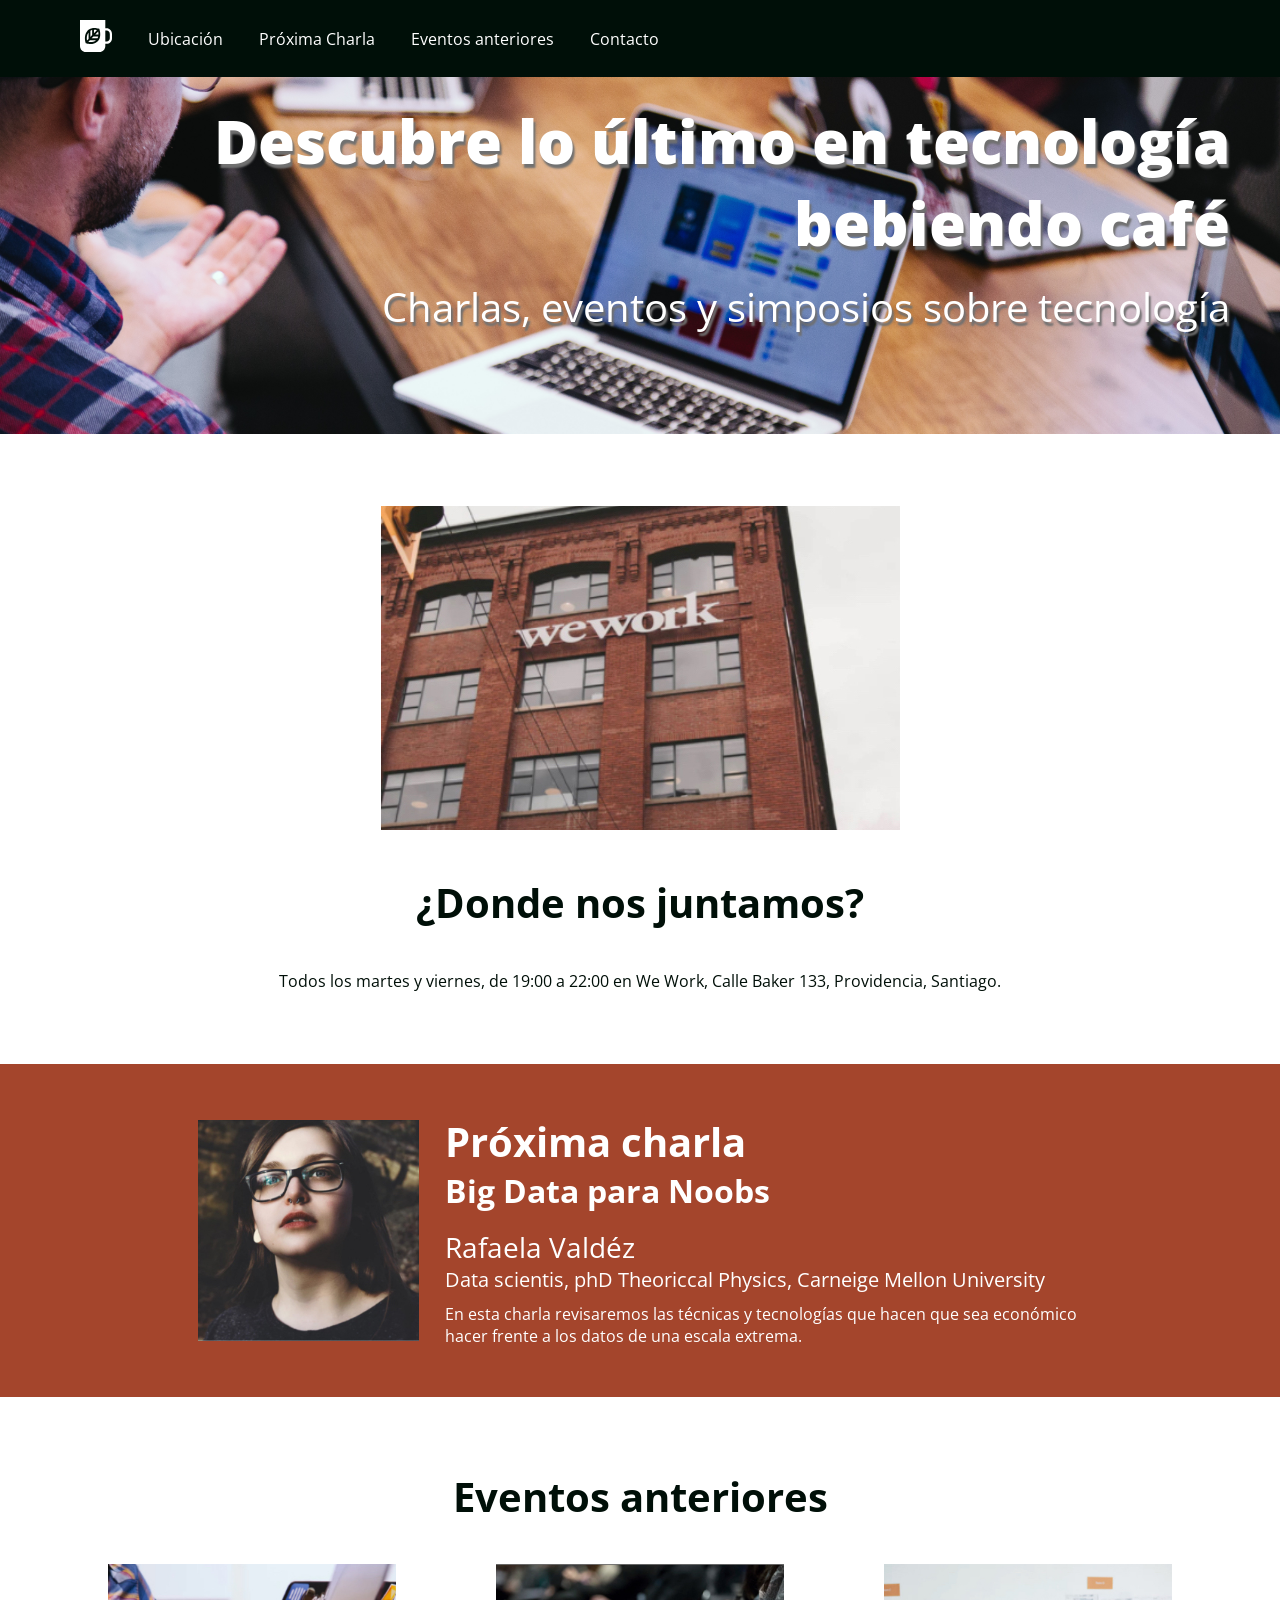
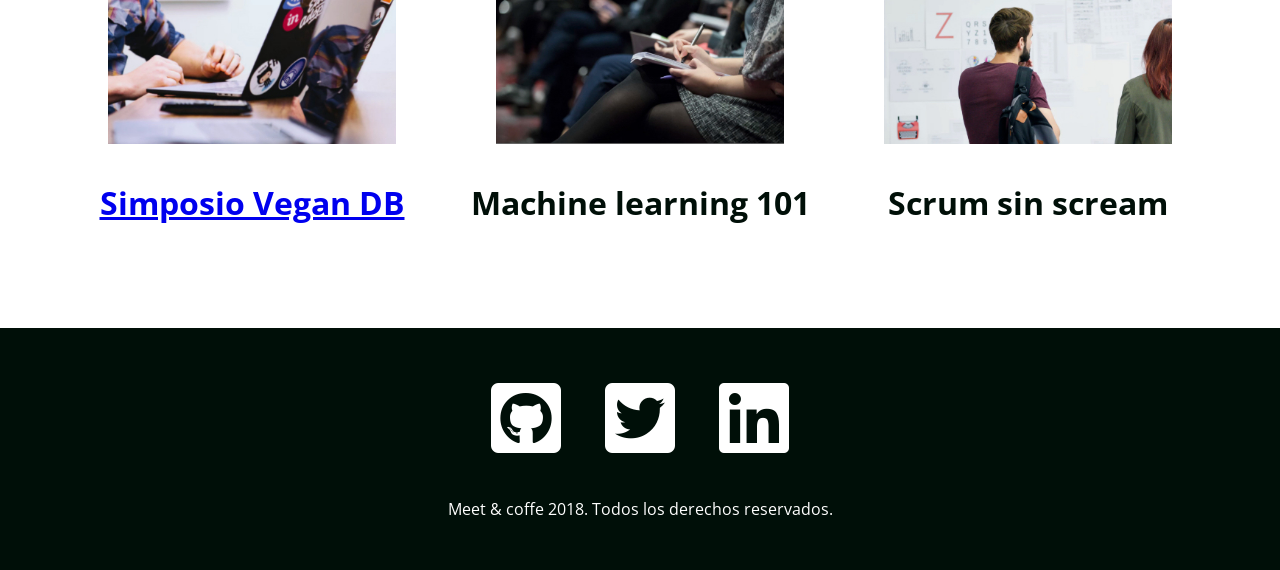
<file: index.html>
<!DOCTYPE html>
<html>
<head>
	<title>Meet & Coffee</title>
	<meta charset="utf-8">
	<link rel="shortcut icon" type="image/png" href="favicon.png">
	<meta name="author" content="Francisca Medina Concha">
	<meta name="description" content="Comparte tus conocimientos tomando café">
	<meta name="keywords" content="charlas, eventos, simposios, tecnología, co-work">
	<link href="https://fonts.googleapis.com/css?family=Open+Sans:400,700,800" rel="stylesheet">
	<link rel="stylesheet" href="https://use.fontawesome.com/releases/v5.6.3/css/all.css" 
	integrity="sha384-UHRtZLI+pbxtHCWp1t77Bi1L4ZtiqrqD80Kn4Z8NTSRyMA2Fd33n5dQ8lWUE00s/" crossorigin="anonymous">
	<link rel="stylesheet" href="assets/css/style.css">
</head>
<body>
	<nav class="oscuro">
		<ul>
			<li class="icono"><a href="#inicio">
				<svg xmlns="http://www.w3.org/2000/svg" viewBox="0 0 44 44"><path d="M11.8 26l-2.2 2.3c-.5-2.9-.7-7.5 2.2-11.2V26zm-.4 4.1c2.7.5 7.2.7 10.6-2.3h-8.5l-2.1 2.3zm5.3-16.2c-.8.2-1.7.5-2.4.9v8.5l2.4-2.6v-6.8zm2.5-.3v4.6l4-4.2c-1.1-.3-2.5-.5-4-.4zM16 25.2h8.1c.4-.8.7-1.7.9-2.6h-6.6L16 25.2zm28-6.1V25c0 4.3-3.3 7.8-7.4 7.8h-1.8v2.9c0 4.6-3.6 8.3-7.9 8.3h-19C3.6 44 0 40.3 0 35.7V0h34.8v11.4h1.8c4.1 0 7.4 3.5 7.4 7.7zm-16.2.9c.1-2.6-.4-5-.8-6.4-.2-.9-.4-1.4-.4-1.4s-.5-.2-1.4-.4c-1.4-.4-3.6-.9-6.1-.8-.8 0-1.7.1-2.5.3-.8.2-1.6.4-2.4.7-.9.4-1.7.8-2.5 1.5-.6.5-1.1 1-1.6 1.6-4.5 5.4-3.4 12.5-2.6 15.5.2.9.4 1.4.4 1.4s.5.2 1.4.4c2.8.8 9.6 2 14.7-2.7.6-.5 1.1-1.1 1.5-1.7.6-.8 1-1.7 1.4-2.6.3-.8.5-1.7.7-2.6.1-1.1.2-1.9.2-2.8zm13.2-.9c0-2.6-2-4.6-4.4-4.6h-1.8v15.1h1.8c2.4 0 4.4-2.1 4.4-4.6v-5.9zM21 20h4.4c0-1.6-.1-3-.4-4.2L21 20z"/></svg>
			</a></li>
			<li><a href="#ubicacion">Ubicación</a></li>
			<li><a href="#proxima-charla">Próxima Charla</a> </li>
			<li><a href="#eventos">Eventos anteriores</a></li>
			<li><a href="#contacto">Contacto</a></li>
		</ul>
	</nav>

  <header id="inicio" class="hero-section">
    <h1>Descubre lo último en tecnología bebiendo café</h1>
    <h2 class="subtitulo">Charlas, eventos y simposios sobre tecnología</h2>
  </header>

  <section id="ubicacion">
    <img src="assets/img/we-work.jpg" alt="We work location">
  	<h2>¿Donde nos juntamos?</h2>
  	<p>Todos los martes y viernes, de 19:00  a 22:00 en We Work, Calle Baker 133, Providencia, Santiago.</p>
  </section>

	<section id="proxima-charla" class="sweet-brown">
		<div class="centrado">
			<img src="assets/img/speaker.jpg" alt="speaker" class="charla-speaker">
			<div class="charla-texto">
				<h2>Próxima charla</h2>
		  	<h3>Big Data para Noobs</h3>
		  	<h4>Rafaela Valdéz</h4>
		  	<h5>Data scientis, phD Theoriccal Physics, Carneige Mellon University</h5>
		  	<p>En esta charla revisaremos las técnicas y tecnologías que hacen que sea económico hacer frente a los datos de una escala extrema.</p>
			</div>
		</div>
	</section>

  <section id="eventos">
		<h2>Eventos anteriores</h2>
		<a href="evento01.html">
		<article class="evento">
			<img src="assets/img/simposio-vegan.jpg" alt="Events simposio vegan">
			<h3>Simposio Vegan DB</h3>
			</a>
		</article>

		<article class="evento">
	  	<img src="assets/img/machine-learning.jpg" alt="machine-learning">
	  	<h3>Machine learning 101</h3>
		</article>

		<article class="evento">
	  	<img src="assets/img/scrum-sin-scream.jpg" alt="scrum-sin-scream">
	  	<h3>Scrum sin scream</h3>
		</article>
  </section>

	<footer id="contacto" class="oscuro">
		<a href="https://github.com"><i class="fab fa-github-square fa-5x"></i></a>
		<a href="https://twitter.com"><i class="fab fa-twitter-square fa-5x"></i></a>
		<a href="https://www.linkedin.com"><i class="fab fa-linkedin fa-5x"></i></a>
	  <p>Meet & coffe 2018. Todos los derechos reservados.</p>
	</footer>
</body>
</html>
</file>
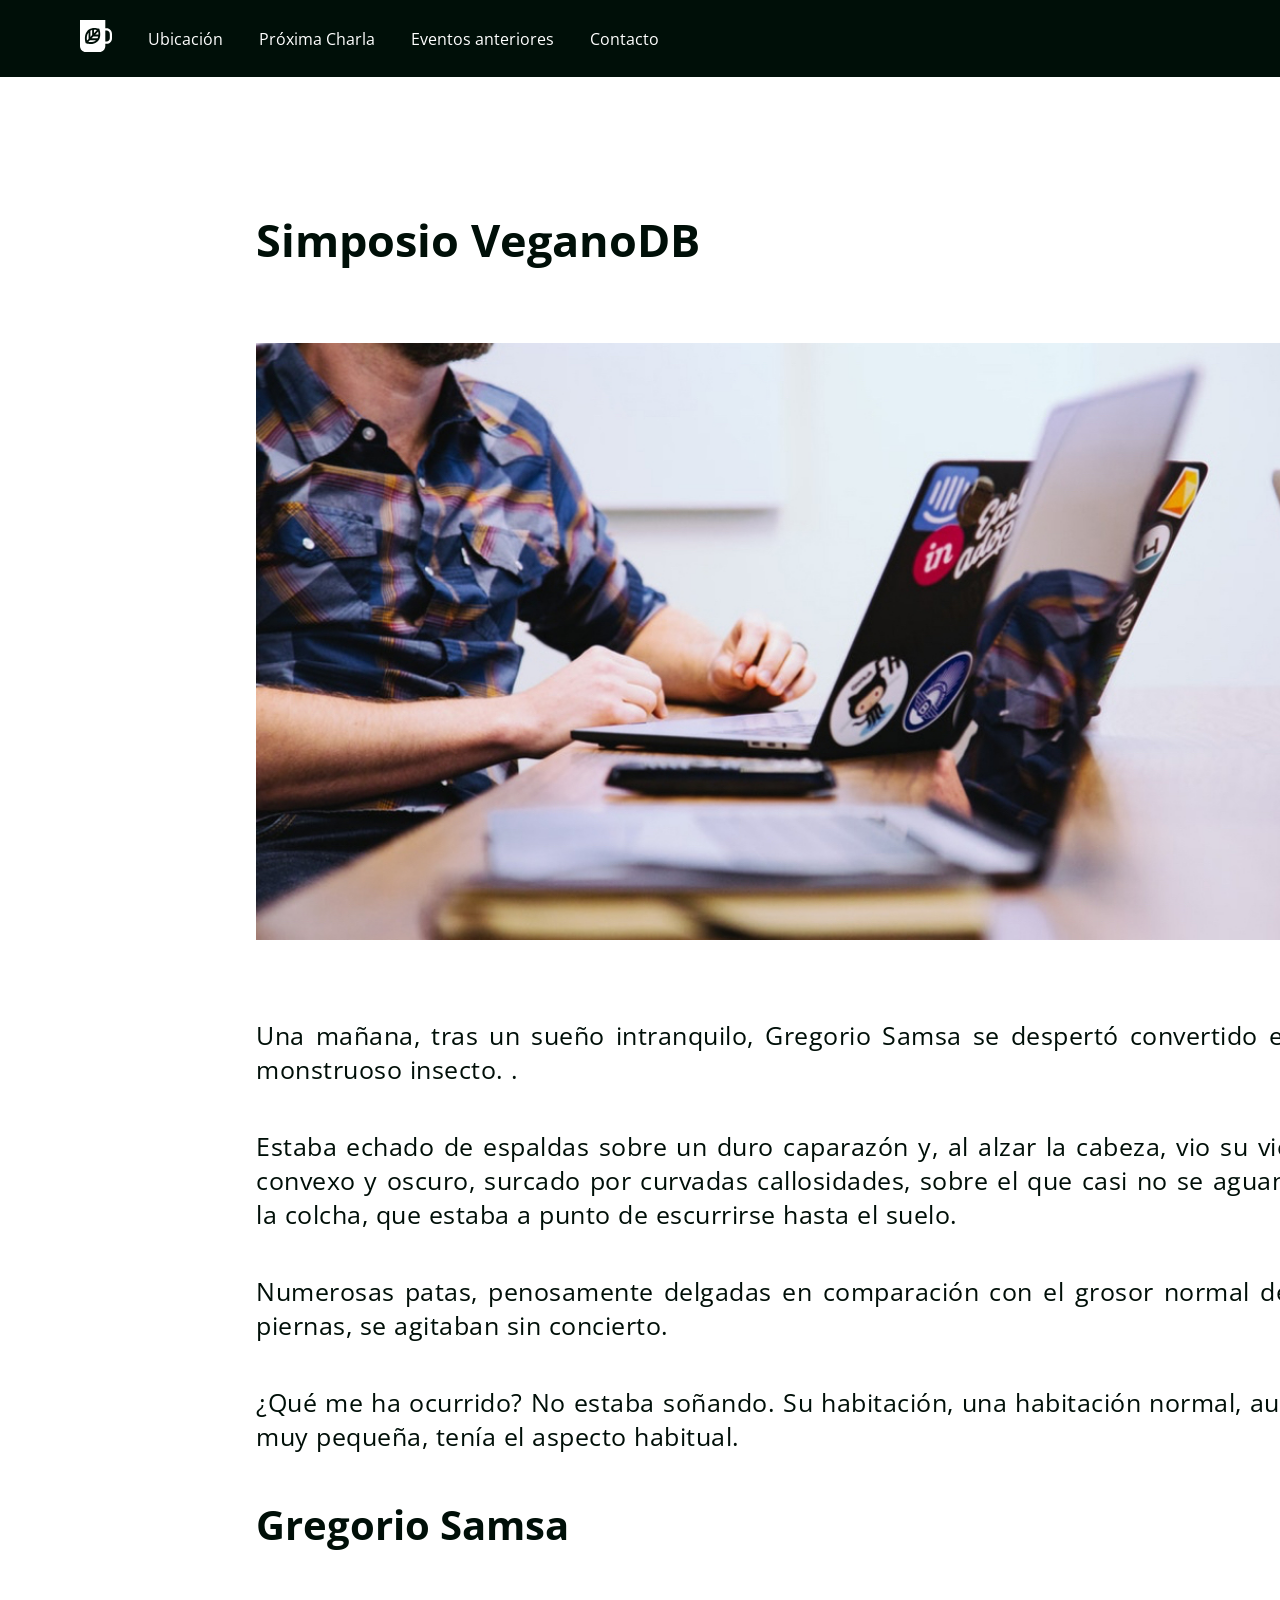
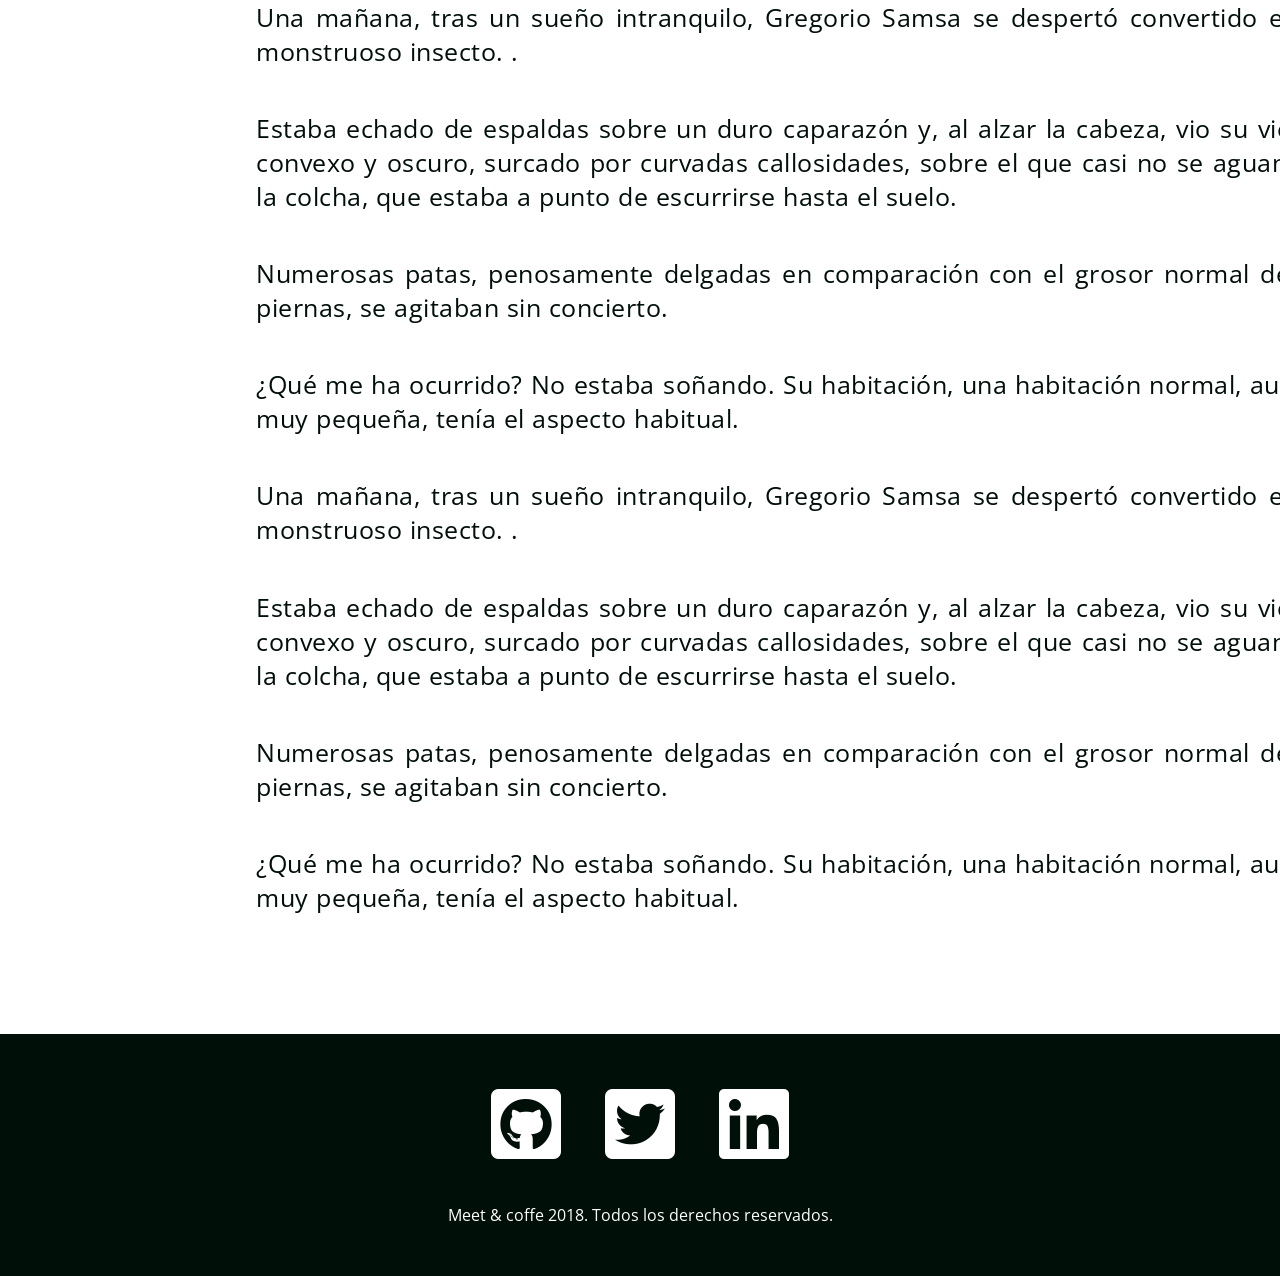
<file: evento01.html>
<!DOCTYPE html>
  <html>

  <head>
    <title>Meet & Coffee</title>
    <meta charset="utf-8">
    <link rel="shortcut icon" type="image/png" href="favicon.png">
    <meta name="author" content="Francisca Medina Concha">
    <meta name="description" content="Comparte tus conocimientos tomando café">
    <meta name="keywords" content="charlas, eventos, simposios, tecnología, co-work">
    <link href="https://fonts.googleapis.com/css?family=Open+Sans:400,700,800" rel="stylesheet">
    <link rel="stylesheet" href="https://use.fontawesome.com/releases/v5.6.3/css/all.css"
      integrity="sha384-UHRtZLI+pbxtHCWp1t77Bi1L4ZtiqrqD80Kn4Z8NTSRyMA2Fd33n5dQ8lWUE00s/" crossorigin="anonymous">
    <link rel="stylesheet" href="assets/css/style.css">
    <link rel="stylesheet" href="assets/css/evento_style.css">
  </head>

  <body>
    <nav class="oscuro">
      <ul>
        <li class="icono"><a href="#inicio">
            <svg xmlns="http://www.w3.org/2000/svg" viewBox="0 0 44 44">
              <path
                d="M11.8 26l-2.2 2.3c-.5-2.9-.7-7.5 2.2-11.2V26zm-.4 4.1c2.7.5 7.2.7 10.6-2.3h-8.5l-2.1 2.3zm5.3-16.2c-.8.2-1.7.5-2.4.9v8.5l2.4-2.6v-6.8zm2.5-.3v4.6l4-4.2c-1.1-.3-2.5-.5-4-.4zM16 25.2h8.1c.4-.8.7-1.7.9-2.6h-6.6L16 25.2zm28-6.1V25c0 4.3-3.3 7.8-7.4 7.8h-1.8v2.9c0 4.6-3.6 8.3-7.9 8.3h-19C3.6 44 0 40.3 0 35.7V0h34.8v11.4h1.8c4.1 0 7.4 3.5 7.4 7.7zm-16.2.9c.1-2.6-.4-5-.8-6.4-.2-.9-.4-1.4-.4-1.4s-.5-.2-1.4-.4c-1.4-.4-3.6-.9-6.1-.8-.8 0-1.7.1-2.5.3-.8.2-1.6.4-2.4.7-.9.4-1.7.8-2.5 1.5-.6.5-1.1 1-1.6 1.6-4.5 5.4-3.4 12.5-2.6 15.5.2.9.4 1.4.4 1.4s.5.2 1.4.4c2.8.8 9.6 2 14.7-2.7.6-.5 1.1-1.1 1.5-1.7.6-.8 1-1.7 1.4-2.6.3-.8.5-1.7.7-2.6.1-1.1.2-1.9.2-2.8zm13.2-.9c0-2.6-2-4.6-4.4-4.6h-1.8v15.1h1.8c2.4 0 4.4-2.1 4.4-4.6v-5.9zM21 20h4.4c0-1.6-.1-3-.4-4.2L21 20z" />
              </svg>
          </a></li>
        <li><a href="#ubicacion">Ubicación</a></li>
        <li><a href="#proxima-charla">Próxima Charla</a> </li>
        <li><a href="#eventos">Eventos anteriores</a></li>
        <li><a href="#contacto">Contacto</a></li>
      </ul>
    </nav>


    <div class="event">
      <h1>Simposio VeganoDB</h1>
      <img src="./assets/img/post-1.jpg" alt="" class="event_img">

      <div class= "parrafo1">
        <p>Una mañana, tras un sueño intranquilo, Gregorio Samsa se despertó convertido en un monstruoso insecto. .</p>

        <p>Estaba echado de espaldas sobre un duro caparazón y, al alzar la cabeza, vio su vientre convexo y oscuro, surcado
          por curvadas callosidades, sobre el que casi no se aguantaba la colcha, que estaba a punto de escurrirse hasta el
          suelo.</p>

        <p>Numerosas patas, penosamente delgadas en comparación con el grosor normal de sus piernas, se agitaban sin
          concierto.</p>

        <p>¿Qué me ha ocurrido? No estaba soñando. Su habitación, una habitación normal, aunque muy pequeña, tenía el
        aspecto habitual.</p>
      </div>


      <h2>Gregorio Samsa</h2>

      <div class= "parrafo2">
      <p>Una mañana, tras un sueño intranquilo, Gregorio Samsa se despertó convertido en un monstruoso insecto. .</p>

      <p>Estaba echado de espaldas sobre un duro caparazón y, al alzar la cabeza, vio su vientre convexo y oscuro, surcado
        por curvadas callosidades, sobre el que casi no se aguantaba la colcha, que estaba a punto de escurrirse hasta el
        suelo.</p>

      <p>Numerosas patas, penosamente delgadas en comparación con el grosor normal de sus piernas, se agitaban sin
        concierto.</p>

      <p>¿Qué me ha ocurrido? No estaba soñando. Su habitación, una habitación normal, aunque muy pequeña, tenía el
        aspecto habitual.</p>

      <p>Una mañana, tras un sueño intranquilo, Gregorio Samsa se despertó convertido en un monstruoso insecto. .</p>

      <p>Estaba echado de espaldas sobre un duro caparazón y, al alzar la cabeza, vio su vientre convexo y oscuro, surcado
          por curvadas callosidades, sobre el que casi no se aguantaba la colcha, que estaba a punto de escurrirse hasta el
          suelo.</p>
    
      <p>Numerosas patas, penosamente delgadas en comparación con el grosor normal de sus piernas, se agitaban sin
          concierto.</p>
    
      <p>¿Qué me ha ocurrido? No estaba soñando. Su habitación, una habitación normal, aunque muy pequeña, tenía el
          aspecto habitual.</p>
        </div>
    </div>


    <footer id="contacto" class="oscuro">
      <a href="https://github.com"><i class="fab fa-github-square fa-5x"></i></a>
      <a href="https://twitter.com"><i class="fab fa-twitter-square fa-5x"></i></a>
      <a href="https://www.linkedin.com"><i class="fab fa-linkedin fa-5x"></i></a>
      <p>Meet & coffe 2018. Todos los derechos reservados.</p>
    </footer>
  </body>

  </html>
</file>
<file: assets/css/style.css>
body {
  text-align: center;
  color: #000f08;
  margin: 0;
  font-family: 'Open Sans', sans-serif;
}

body * {
  margin: 0;
  border: 0;
  padding: 0;
}

h1 {
  font-weight: 800;
  font-size: 3.75em;
  margin-bottom: 0.25em;
}

h2 {
  font-weight: 700;
  font-size: 2.5em;
}

h3 {
  font-size: 2em;
}

h4 {
  font-size: 1.75em;
}

h5 {
  font-size: 1.25em;
}

.subtitulo, h4, h5 {
  font-weight: 400;
}

#ubicacion h2 {
  margin: 1em auto;
}

.sweet-brown h3, .sweet-brown h5 {
  margin-bottom: 0.5em;
}

#eventos h2 {
  margin-bottom: 1em;
}

#eventos h3 {
  margin: 1em auto;
}

.oscuro {
  background: #000f08;
  color: #ffffff;
}

.oscuro a{
  color: #ffffff;
  text-decoration: none;
}


.sweet-brown {
  text-align: left;
  background: #a4452c;
  color: #ffffff;
  padding: 3.125rem;
  white-space: nowrap;
}

.hero-section {
  text-align: right;
  background-image: url('../img/bg-hero.png');
  background-repeat: no-repeat;
  background-size: cover;
  color: #ffffff;
  text-shadow: 0.125em 0.25em 0.125em #707070;
  padding: 6.25rem 3.125rem;
}

section, footer {
  margin-top: 4.5rem;
}

footer {
  padding: 3.125rem;
}

.centrado {
  width: 75%;
  margin: 0 auto;
}

.charla-speaker, .charla-texto, .evento {
  display: inline-block;
}

.charla-speaker{
  width: 25%;
  vertical-align: middle;
}

.charla-texto  {
  width: 72.5%;
  vertical-align: middle;
  margin-left: 2.5%;
  white-space: normal;
}

.evento {
  width: 30%;
}

.evento img {
  width: 75%;
}

nav {
  text-align: left;
  padding: 1.25rem 4rem;
  position: fixed;
  width: 100vw;
}

nav ul {
  list-style-type: none;
}

nav ul li {
  display: inline-block;
  margin: 0 1em;
  vertical-align: middle;
}

.icono {
  width: 2rem;
}

.icono svg {
  fill: #ffffff;
}

footer i {
  margin: 0 0.25em 0.5em 0.25em;
}
</file>
<file: assets/css/evento_style.css>
.event {
  padding: 7em 16em 0em 16em;
  min-width: 1085px;
  max-width: 1085px;
  margin: auto;
}

.event_img {
  width: 100%;
}

h1 {
  font-weight: bold;
  font-size: 45px;
  margin-top: 97px;
  margin-bottom: 73px;
  text-align: left;
}

h2 {
  font-weight: bold;
  font-size: 40px;
  text-align: left;
  margin-top: 15px;
  margin-bottom: 48px;
}

.event p {
  font-weight: normal ;
  font-size: 25px;
  text-align: justify;
  margin: 2.7rem 0rem;
  letter-spacing: 0.5px;
  margin-left: 0px;
}

.parrafo1 {
  margin-top: 73px;
}

.parrafo2 {
  margin-bottom: 120px;
}
</file>
